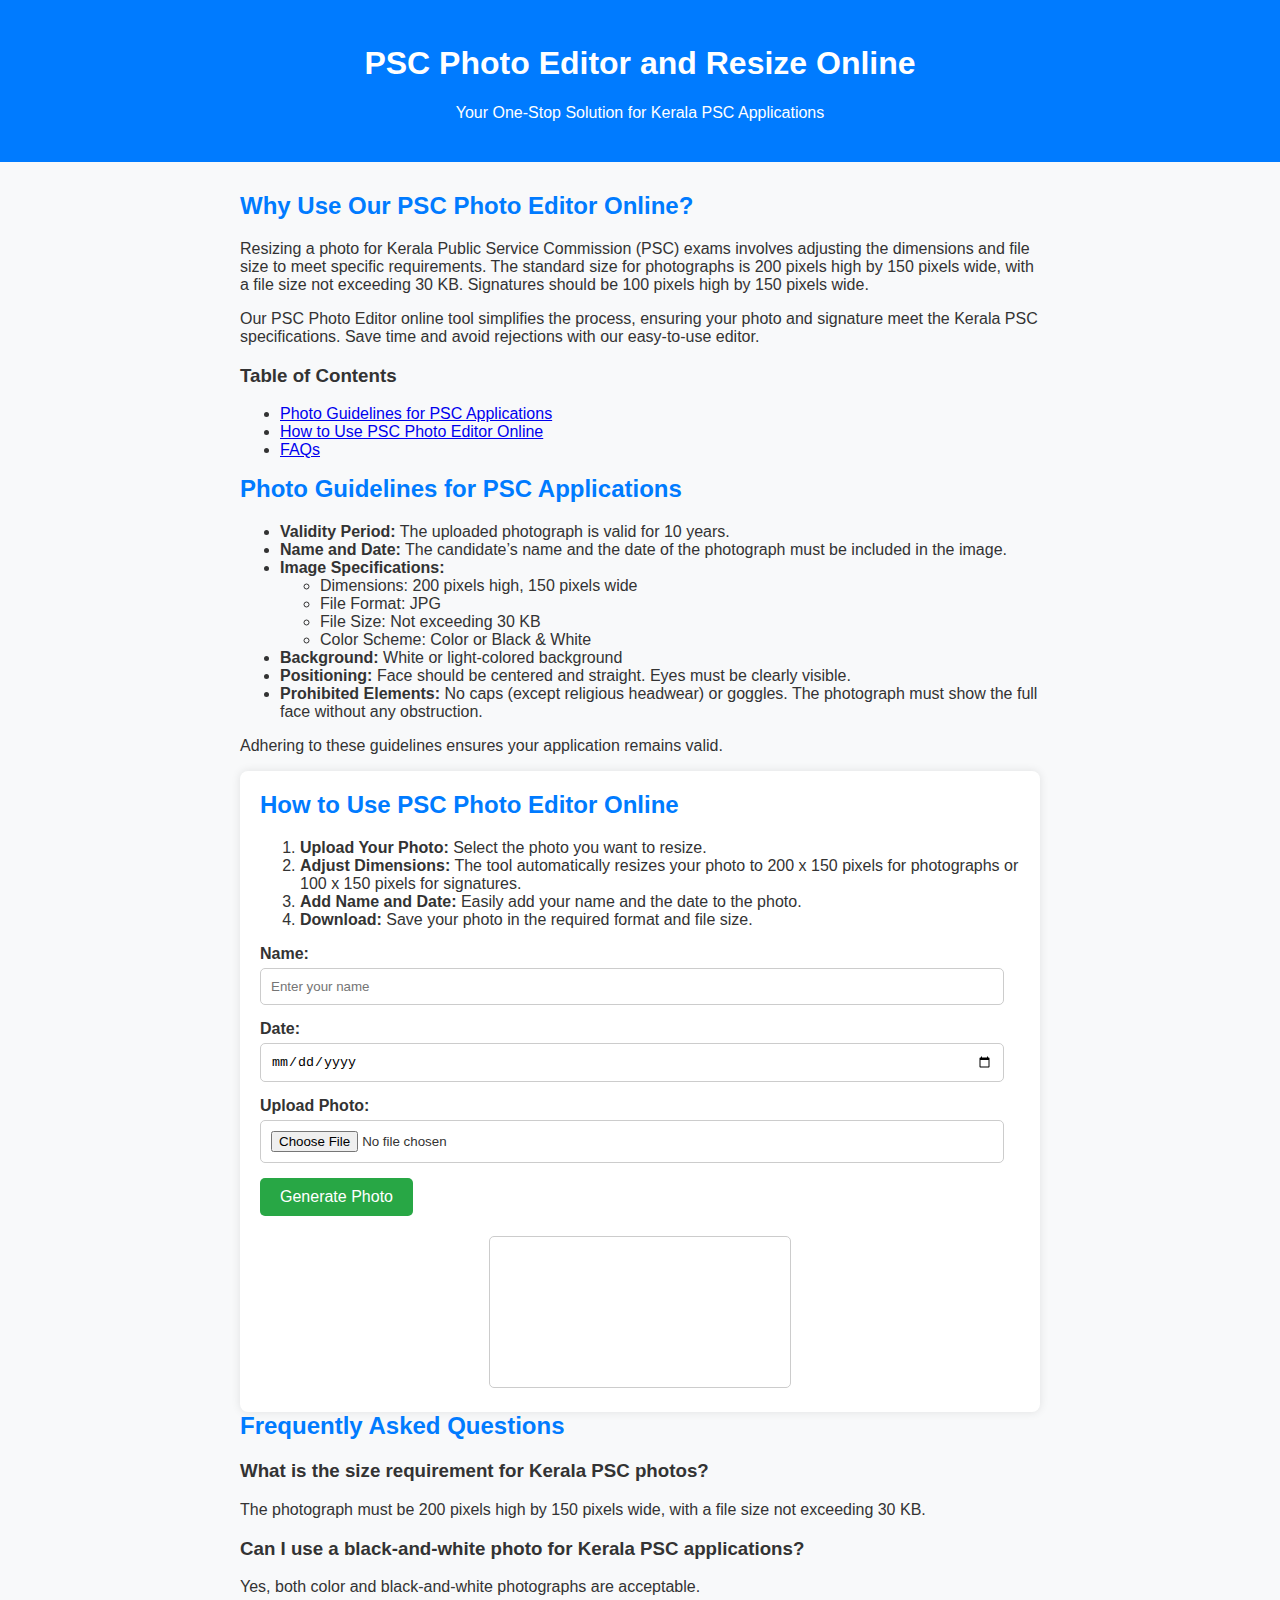
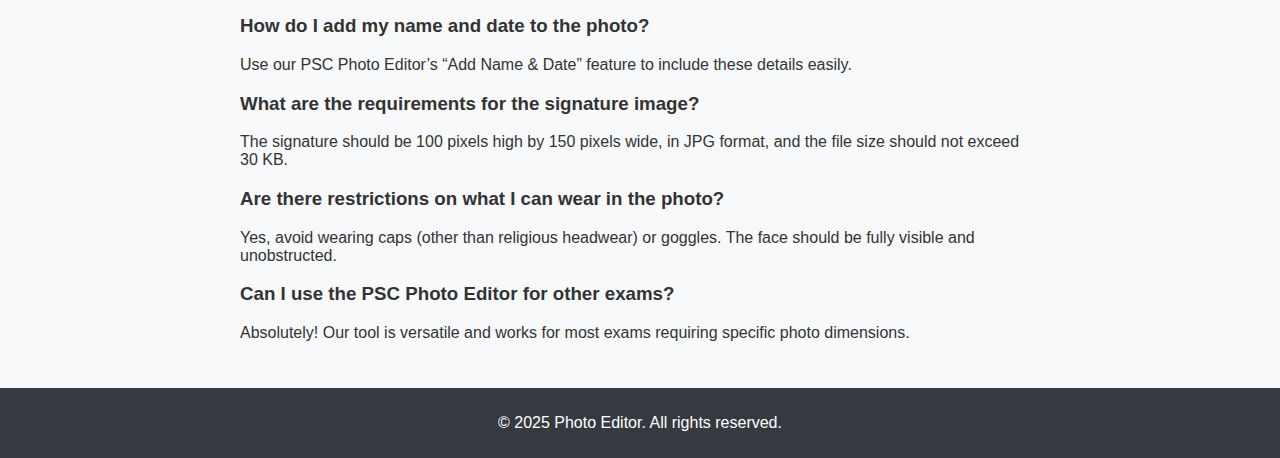
<file: index.html>
<!DOCTYPE html>
<html lang="en">
<head>
  <meta charset="UTF-8">
  <meta name="viewport" content="width=device-width, initial-scale=1.0">
  <title>PSC Photo Editor and Resize Online</title>
  <meta name="description" content="Your one-stop solution for Kerala PSC photo and signature resizing. Easily add your name and date to meet official guidelines.">
  <meta name="keywords" content="PSC photo editor, PSC photo resize, Kerala PSC photo editor, Kerala PSC photo resize, PSC photo maker, photo resize for PSC, Kerala PSC photo size, PSC signature resize">
  <meta name="author" content="Your Name">
  <link rel="stylesheet" href="styles.css">
  <script src="https://code.jquery.com/jquery-3.6.4.min.js"></script>
</head>
<body>
  <header class="header">
    <h1>PSC Photo Editor and Resize Online</h1>
    <p>Your One-Stop Solution for Kerala PSC Applications</p>
  </header>
  <main class="container">
    <section class="intro">
      <h2>Why Use Our PSC Photo Editor Online?</h2>
      <p>Resizing a photo for Kerala Public Service Commission (PSC) exams involves adjusting the dimensions and file size to meet specific requirements. The standard size for photographs is 200 pixels high by 150 pixels wide, with a file size not exceeding 30 KB. Signatures should be 100 pixels high by 150 pixels wide.</p>
      <p>Our PSC Photo Editor online tool simplifies the process, ensuring your photo and signature meet the Kerala PSC specifications. Save time and avoid rejections with our easy-to-use editor.</p>
      <h3>Table of Contents</h3>
      <ul>
        <li><a href="#guidelines">Photo Guidelines for PSC Applications</a></li>
        <li><a href="#how-to">How to Use PSC Photo Editor Online</a></li>
        <li><a href="#faq">FAQs</a></li>
      </ul>
    </section>
    <section id="guidelines" class="guidelines">
      <h2>Photo Guidelines for PSC Applications</h2>
      <ul>
        <li><strong>Validity Period:</strong> The uploaded photograph is valid for 10 years.</li>
        <li><strong>Name and Date:</strong> The candidate’s name and the date of the photograph must be included in the image.</li>
        <li><strong>Image Specifications:</strong>
          <ul>
            <li>Dimensions: 200 pixels high, 150 pixels wide</li>
            <li>File Format: JPG</li>
            <li>File Size: Not exceeding 30 KB</li>
            <li>Color Scheme: Color or Black & White</li>
          </ul>
        </li>
        <li><strong>Background:</strong> White or light-colored background</li>
        <li><strong>Positioning:</strong> Face should be centered and straight. Eyes must be clearly visible.</li>
        <li><strong>Prohibited Elements:</strong> No caps (except religious headwear) or goggles. The photograph must show the full face without any obstruction.</li>
      </ul>
      <p>Adhering to these guidelines ensures your application remains valid.</p>
    </section>
    <section id="how-to" class="editor">
      <h2>How to Use PSC Photo Editor Online</h2>
      <ol>
        <li><strong>Upload Your Photo:</strong> Select the photo you want to resize.</li>
        <li><strong>Adjust Dimensions:</strong> The tool automatically resizes your photo to 200 x 150 pixels for photographs or 100 x 150 pixels for signatures.</li>
        <li><strong>Add Name and Date:</strong> Easily add your name and the date to the photo.</li>
        <li><strong>Download:</strong> Save your photo in the required format and file size.</li>
      </ol>
      <form id="photoForm">
        <div class="form-group">
          <label for="name">Name:</label>
          <input type="text" id="name" placeholder="Enter your name" required>
        </div>
        <div class="form-group">
          <label for="date">Date:</label>
          <input type="date" id="date" required>
        </div>
        <div class="form-group">
          <label for="upload">Upload Photo:</label>
          <input type="file" id="upload" accept="image/*" required>
        </div>
        <button type="submit" class="btn">Generate Photo</button>
      </form>
      <div class="preview">
        <canvas id="canvas"></canvas>
      </div>
      <button id="download" class="btn" style="display:none;">Download Photo</button>
    </section>
    <section id="faq" class="faq">
      <h2>Frequently Asked Questions</h2>
      <div class="faq-item">
        <h3>What is the size requirement for Kerala PSC photos?</h3>
        <p>The photograph must be 200 pixels high by 150 pixels wide, with a file size not exceeding 30 KB.</p>
      </div>
      <div class="faq-item">
        <h3>Can I use a black-and-white photo for Kerala PSC applications?</h3>
        <p>Yes, both color and black-and-white photographs are acceptable.</p>
      </div>
      <div class="faq-item">
        <h3>How do I add my name and date to the photo?</h3>
        <p>Use our PSC Photo Editor’s “Add Name & Date” feature to include these details easily.</p>
      </div>
      <div class="faq-item">
        <h3>What are the requirements for the signature image?</h3>
        <p>The signature should be 100 pixels high by 150 pixels wide, in JPG format, and the file size should not exceed 30 KB.</p>
      </div>
      <div class="faq-item">
        <h3>Are there restrictions on what I can wear in the photo?</h3>
        <p>Yes, avoid wearing caps (other than religious headwear) or goggles. The face should be fully visible and unobstructed.</p>
      </div>
      <div class="faq-item">
        <h3>Can I use the PSC Photo Editor for other exams?</h3>
        <p>Absolutely! Our tool is versatile and works for most exams requiring specific photo dimensions.</p>
      </div>
    </section>
  </main>
  <footer class="footer">
    <p>&copy; 2025 Photo Editor. All rights reserved.</p>
  </footer>
  <script src="script.js"></script>
</body>
</html>
</file>
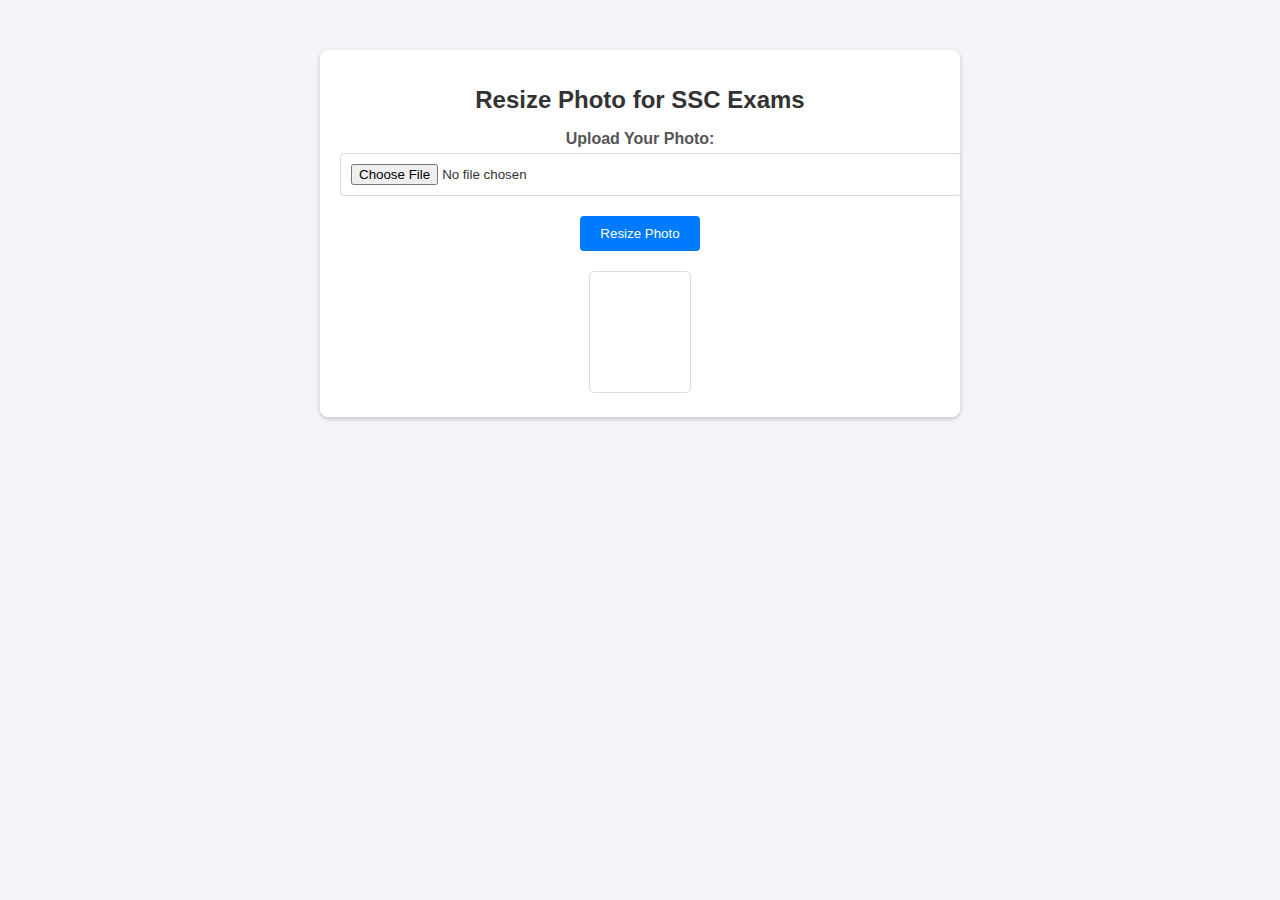
<file: sscexamphotoeditor.html>
<!DOCTYPE html>
<html lang="en">
<head>
  <meta charset="UTF-8">
  <meta name="viewport" content="width=device-width, initial-scale=1.0">
  <title>Resize Photo for SSC Exams</title>
  <meta name="description" content="Resize your photo to 120x100 pixels for SSC and UPSC exams easily.">
  <meta name="keywords" content="SSC photo resize, UPSC photo resize, resize photo tool">
  <link rel="stylesheet" href="styles.css">
  <script src="https://code.jquery.com/jquery-3.6.4.min.js"></script>
  <style>
    body {
      font-family: Arial, sans-serif;
      background-color: #f4f4f9;
      margin: 0;
      padding: 0;
      text-align: center;
    }

    .container {
      max-width: 600px;
      margin: 50px auto;
      background: #fff;
      padding: 20px;
      border-radius: 8px;
      box-shadow: 0 2px 5px rgba(0, 0, 0, 0.2);
    }

    h1 {
      font-size: 24px;
      color: #333;
    }

    .form-group {
      margin-bottom: 20px;
    }

    label {
      display: block;
      font-weight: bold;
      margin-bottom: 5px;
      color: #555;
    }

    input[type="file"] {
      padding: 10px;
      border: 1px solid #ddd;
      border-radius: 4px;
      width: 100%;
    }

    button {
      background-color: #007bff;
      color: #fff;
      border: none;
      padding: 10px 20px;
      border-radius: 4px;
      cursor: pointer;
    }

    button:hover {
      background-color: #0056b3;
    }

    .preview {
      margin-top: 20px;
    }

    canvas {
      border: 1px solid #ddd;
    }

    #download {
      display: none;
      margin-top: 10px;
    }
  </style>
</head>
<body>
  <div class="container">
    <h1>Resize Photo for SSC Exams</h1>
    <form id="photoForm">
      <div class="form-group">
        <label for="upload">Upload Your Photo:</label>
        <input type="file" id="upload" accept="image/*" required>
      </div>
      <button type="button" id="resizeButton">Resize Photo</button>
    </form>

    <div class="preview">
      <canvas id="canvas" width="100" height="120"></canvas>
    </div>

    <button id="download">Download Resized Photo</button>
  </div>

  <script>
    document.getElementById('resizeButton').addEventListener('click', () => {
      const fileInput = document.getElementById('upload');
      const canvas = document.getElementById('canvas');
      const ctx = canvas.getContext('2d');
      const downloadButton = document.getElementById('download');

      if (fileInput.files && fileInput.files[0]) {
        const img = new Image();
        const reader = new FileReader();

        reader.onload = (e) => {
          img.onload = () => {
            ctx.clearRect(0, 0, canvas.width, canvas.height);
            ctx.drawImage(img, 0, 0, canvas.width, canvas.height);
            downloadButton.style.display = 'block';
          };
          img.src = e.target.result;
        };

        reader.readAsDataURL(fileInput.files[0]);
      } else {
        alert('Please select a photo to resize.');
      }
    });

    document.getElementById('download').addEventListener('click', () => {
      const canvas = document.getElementById('canvas');
      const link = document.createElement('a');
      link.download = 'resized-photo.png';
      link.href = canvas.toDataURL();
      link.click();
    });
  </script>
</body>
</html>
</file>
<file: styles.css>
/* General Styles */
body {
  font-family: 'Arial', sans-serif;
  margin: 0;
  padding: 0;
  background: #f8f9fa;
  color: #333;
}
.header {
  background: #007bff;
  color: white;
  padding: 1.5rem;
  text-align: center;
}
.container {
  max-width: 800px;
  margin: 20px auto;
  padding: 10px;
}
.editor {
  background: white;
  padding: 20px;
  border-radius: 8px;
  box-shadow: 0 0 10px rgba(0, 0, 0, 0.1);
}
h2 {
  margin-top: 0;
  color: #007bff;
}
.form-group {
  margin-bottom: 15px;
}
label {
  display: block;
  font-weight: bold;
  margin-bottom: 5px;
}
input[type="text"],
input[type="date"],
input[type="file"] {
  width: 95%;
  padding: 10px;
  border: 1px solid #ccc;
  border-radius: 5px;
}
.btn {
  background: #28a745;
  color: white;
  border: none;
  padding: 10px 20px;
  border-radius: 5px;
  cursor: pointer;
  font-size: 1rem;
}
.btn:hover {
  background: #218838;
}
.preview {
  margin-top: 20px;
  text-align: center;
}
canvas {
  border: 1px solid #ccc;
  border-radius: 5px;
  max-width: 100%;
  height: auto;
}
.footer {
  text-align: center;
  padding: 10px;
  background: #343a40;
  color: white;
}
</file>
